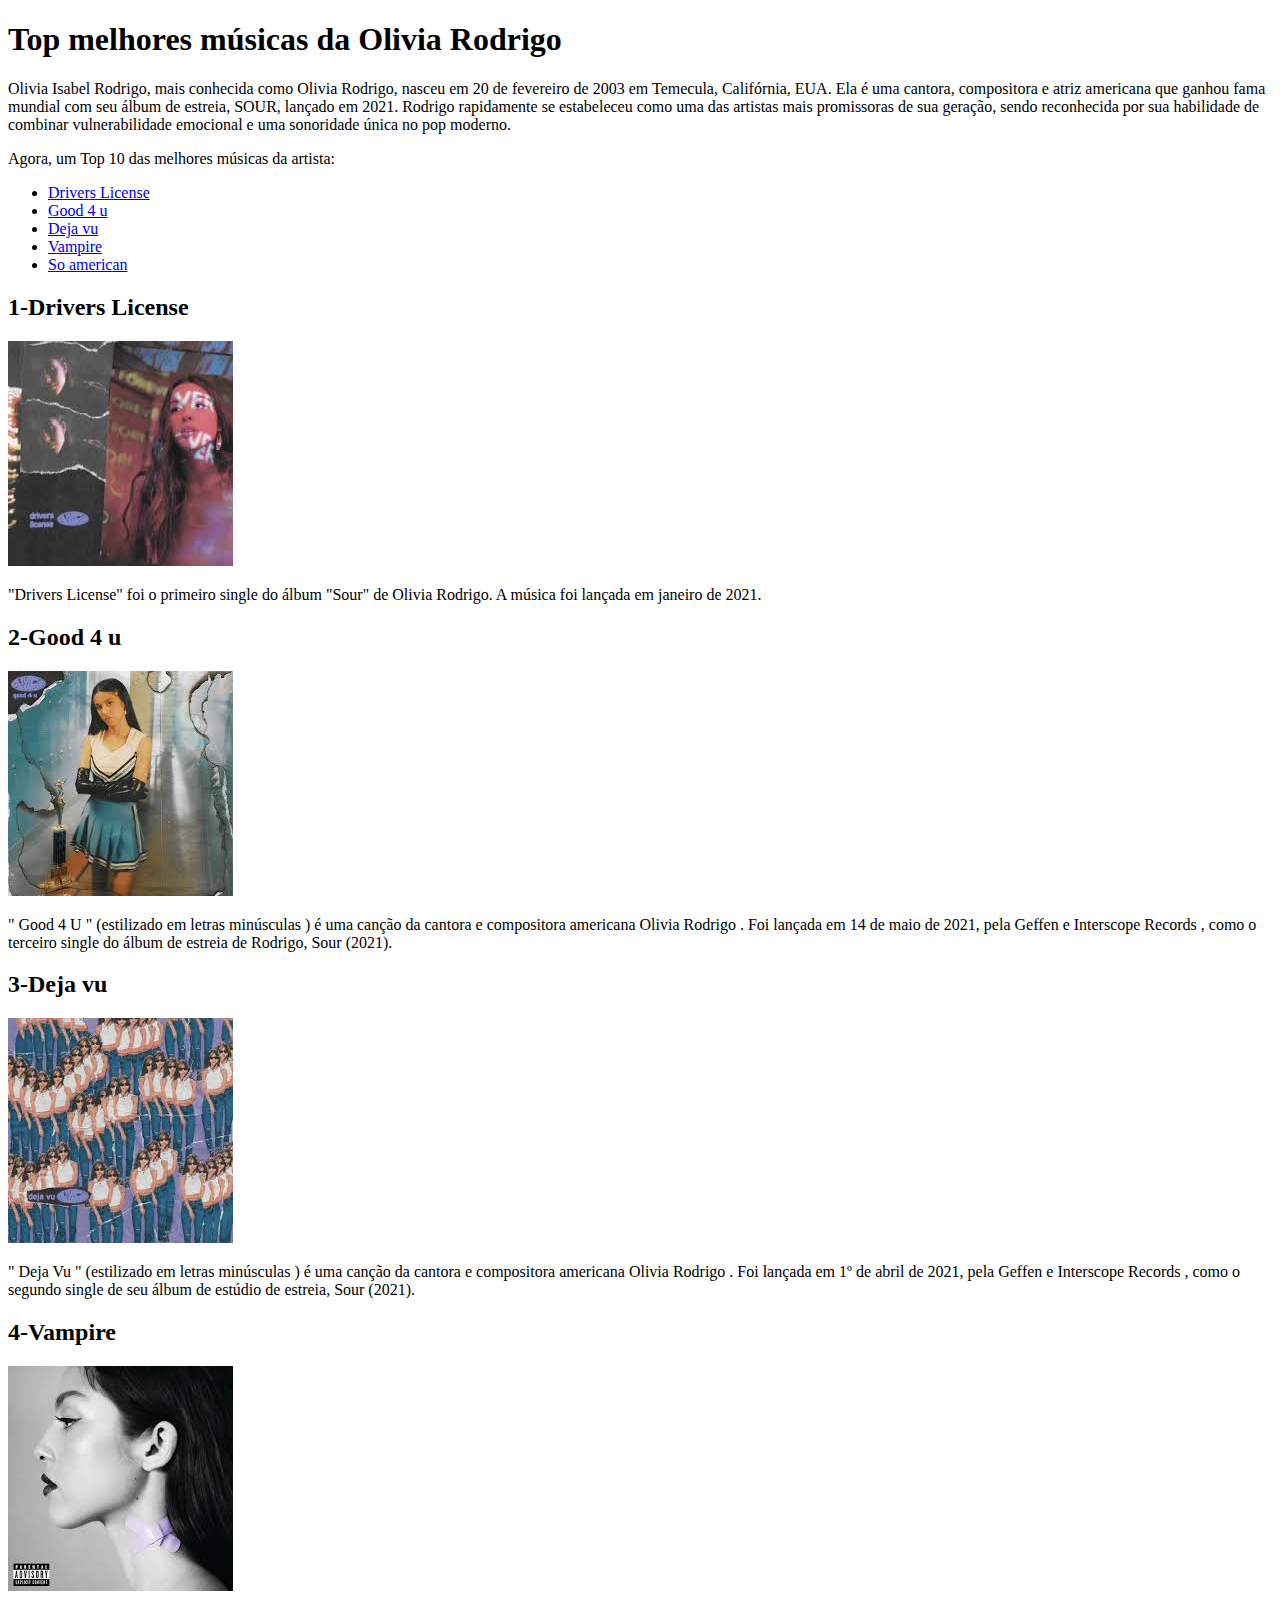
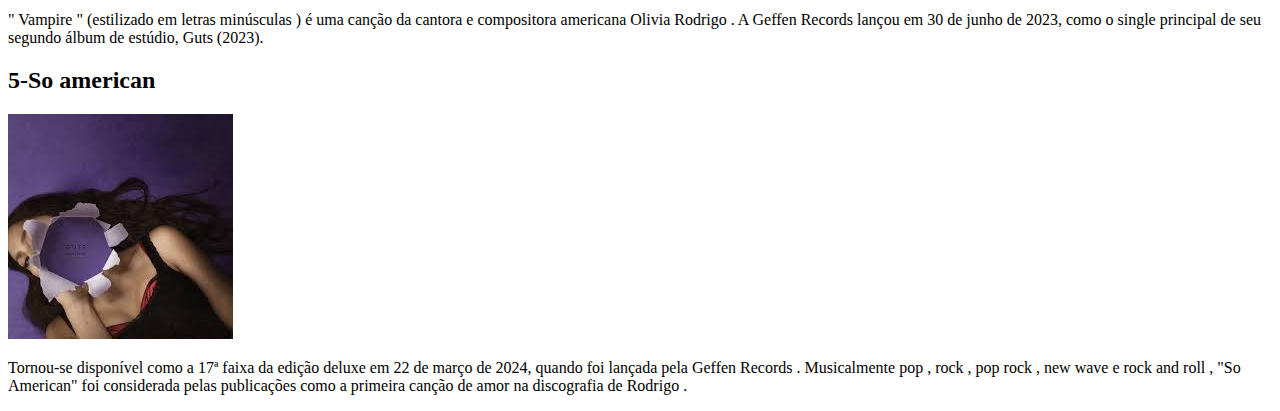
<file: index.html>
<!DOCTYPE html>
<html lang="pt-br">
<head>
    <meta charset="UTF-8">
    <meta name="viewport" content="width=device-width, initial-scale=1.0">
    <title>As melhores músicas da Olivia Rodrigo</title>
</head>
</body>
    <h1>Top melhores músicas da Olivia Rodrigo</h1>
    <p>Olivia Isabel Rodrigo, mais conhecida como Olivia Rodrigo, nasceu em 20 de fevereiro de 2003 em Temecula, Califórnia, EUA. Ela é uma cantora, compositora e atriz americana que ganhou fama mundial com seu álbum de estreia, SOUR, lançado em 2021. Rodrigo rapidamente se estabeleceu como uma das artistas mais promissoras de sua geração, sendo reconhecida por sua habilidade de combinar vulnerabilidade emocional e uma sonoridade única no pop moderno.</p>
    <p>Agora, um Top 10 das melhores músicas da artista:</p>
    <ul>
        <li><a href="#driverslicense">Drivers License</a></li>
        <li><a href="#good4u">Good 4 u</a></li>
        <li><a href="#dejavu">Deja vu</a></li>
        <li><a href="#vampire">Vampire</a></li>
        <li><a href="#soamerican">So american</a></li>
        
    </ul>
    
    
    <h2 id="driverslicense">1-Drivers License</h2>
    <a href="pages/drivers.html"><img src="[data-uri]" alt=""></a>
    <p>"Drivers License" foi o primeiro single do álbum "Sour" de Olivia Rodrigo. 
        A música foi lançada em janeiro de 2021. </p>

    <h2 id="good4u"> 2-Good 4 u</h2>
    <a href="pages/good.html"><img src="[data-uri]" alt=""></a>
    <p>" Good 4 U " (estilizado em letras minúsculas ) é uma canção da cantora e compositora americana Olivia Rodrigo . Foi lançada em 14 de maio de 2021, pela Geffen e Interscope Records , como o terceiro single do álbum de estreia de Rodrigo, Sour (2021).</p>

    <h2 id="dejavu"> 3-Deja vu</h2>
    <a href="pages/deja.html"><img src="[data-uri]" alt=""></a>
    <p>" Deja Vu " (estilizado em letras minúsculas ) é uma canção da cantora e compositora americana Olivia Rodrigo . Foi lançada em 1º de abril de 2021, pela Geffen e Interscope Records , como o segundo single de seu álbum de estúdio de estreia, Sour (2021).</p>

    <h2 id="vampire"> 4-Vampire</h2>
        <a href="pages/vampire.html"><img src="[data-uri]" alt=""></a>
        <p>" Vampire " (estilizado em letras minúsculas ) é uma canção da cantora e compositora americana Olivia Rodrigo . A Geffen Records lançou em 30 de junho de 2023, como o single principal de seu segundo álbum de estúdio, Guts (2023).</p>

    
    <h2 id="soamerican"> 5-So american</h2>
    <a href="pages/american.html"><img src="[data-uri]" alt=""></a>
    <p>Tornou-se disponível como a 17ª faixa da edição deluxe em 22 de março de 2024, quando foi lançada pela Geffen Records . Musicalmente pop , rock , pop rock , new wave e rock and roll , "So American" foi considerada pelas publicações como a primeira canção de amor na discografia de Rodrigo .</p>
    
</body>
</html>
</file>
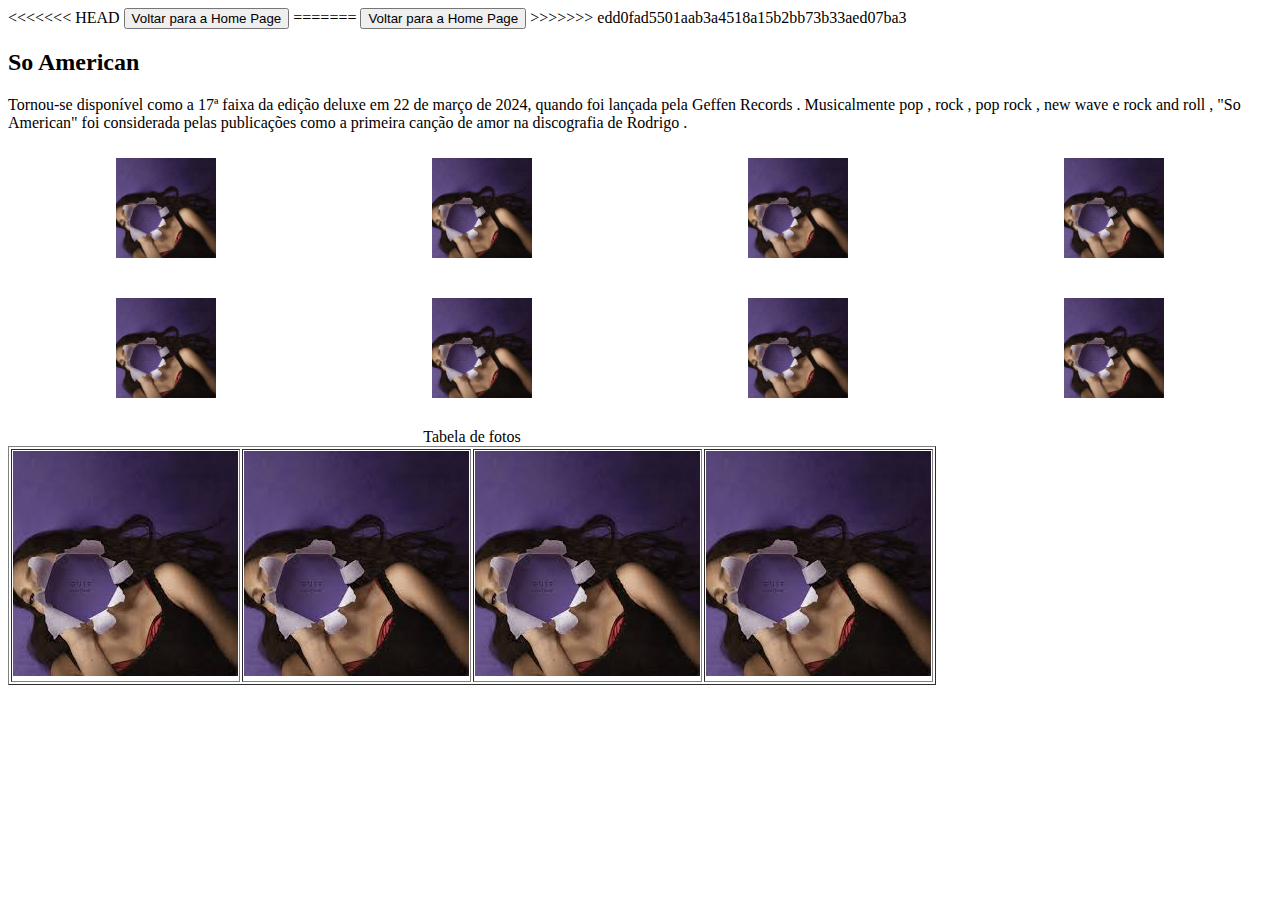
<file: pages/american.html>
<!DOCTYPE html>
<html lang="pt-br">
<head>
    <meta charset="UTF-8">
    <meta name="viewport" content="width=device-width, initial-scale=1.0">
    <title>So American</title>

    <!DOCTYPE html>
<html lang="pt-BR">
<head>
  <meta charset="UTF-8">
  <title>Página Exemplo</title>
</head>
<body>

<<<<<<< HEAD
  <button onclick="window.location.href='file:/D:/Mariana%20Cavallin/projetobanda-1/projetobanda/index.html'">Voltar para a Home Page</button>
=======
  <button onclick="window.location.href='file:///D:/Mariana%20Cavallin/projetobanda/index.html'">Voltar para a Home Page</button>
>>>>>>> edd0fad5501aab3a4518a15b2bb73b33aed07ba3
</body>
</html>

    <table border="1">
        <caption>Tabela de fotos</caption>
        <tr>
           <td><img src="[data-uri]" alt="Imagem 1" width="225"></td>
           
           <td><img src="[data-uri]" alt="Imagem 1" width="225"></td>
           
           <td><img src="[data-uri]" alt="Imagem 1" width="225"></td>
           
           <td><img src="[data-uri]" alt="Imagem 1" width="225"></td>
           

        </tr>
    
    <style> 
        /* Definindo o estilo para a lista */
        .imagem-lista {
            list-style-type: none; /* Remover marcadores da lista */
            padding: 0; /* Remover o padding da lista */
            display: flex; /* Usar Flexbox para alinhar horizontalmente */
            justify-content: space-around; /* Espaçamento uniforme entre as imagens */
        }

        .imagem-lista li {
            margin: 10px; /* Espaçamento entre as imagens */
        }

        .imagem-lista img {
            width: 100px; /* Tamanho fixo para as imagens */
            height: auto;
        }
    </style>
</head>
<body>

    <h2>So American</h2>
    <p>Tornou-se disponível como a 17ª faixa da edição deluxe em 22 de março de 2024, quando foi lançada pela Geffen Records . Musicalmente pop , rock , pop rock , new wave e rock and roll , "So American" foi considerada pelas publicações como a primeira canção de amor na discografia de Rodrigo .</p>
    
    <ul class="imagem-lista">
        <li><img src="[data-uri]" alt="Imagem 1" width="225"></li>
        <li><img src="[data-uri]" alt="Imagem 1" width="225"></li>
        <li><img src="[data-uri]" alt="Imagem 1" width="225"></li>
        <li><img src="[data-uri]" alt="Imagem 1" width="225"></li>
    
    </ul>
    <ul class="imagem-lista">
        <li><img src="[data-uri]" alt="Imagem 1" width="225"></li>
        <li><img src="[data-uri]" alt="Imagem 1" width="225"></li>
        <li><img src="[data-uri]" alt="Imagem 1" width="225"></li>
        <li><img src="[data-uri]" alt="Imagem 1" width="225"></li>
    
    </ul>

</body>
</html>
</file>
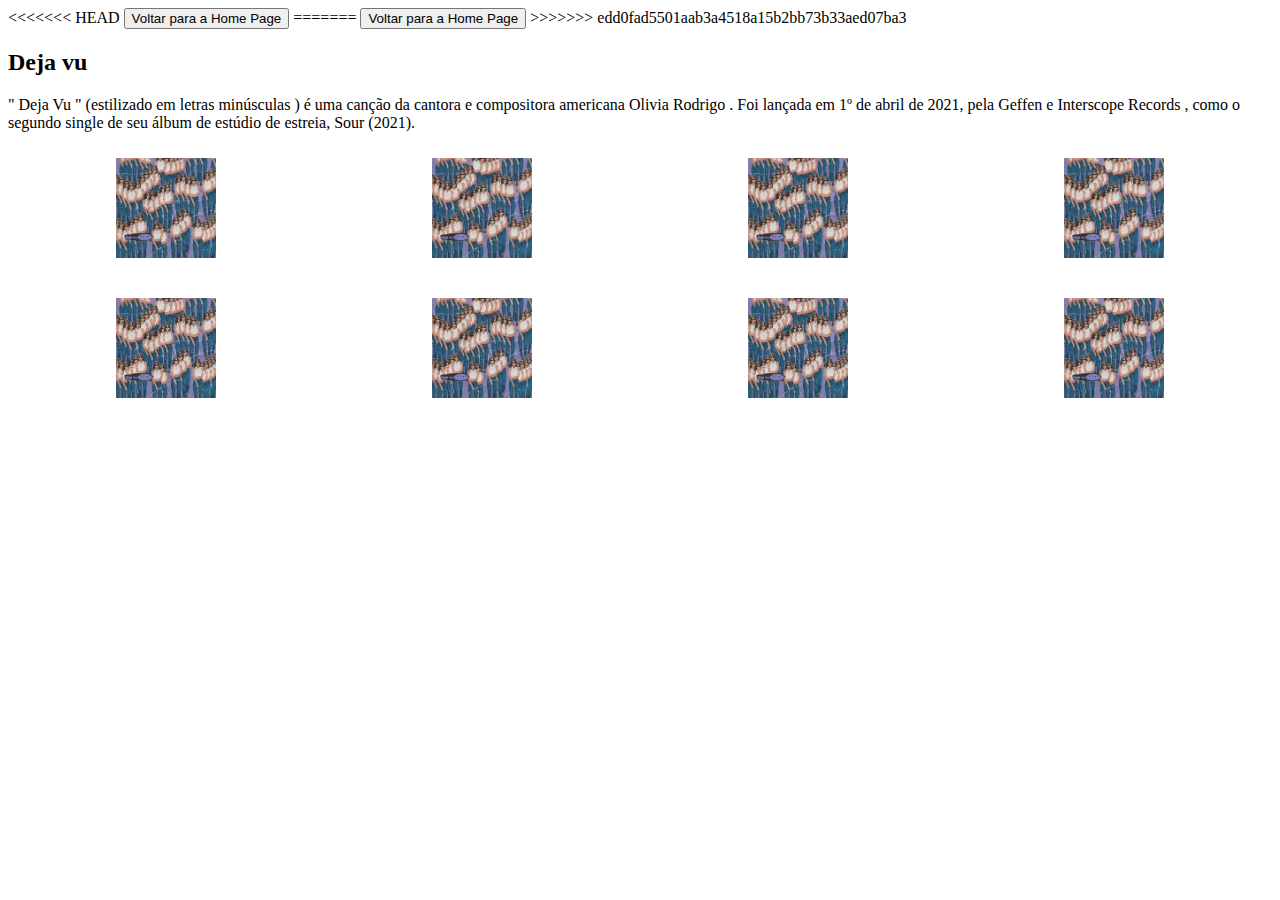
<file: pages/deja.html>
<!DOCTYPE html>
<html lang="pt-br">
<head>
    <meta charset="UTF-8">
    <meta name="viewport" content="width=device-width, initial-scale=1.0">
    <title>Deja vu</title>
</head>
<body>
    
    <!DOCTYPE html>
    <html lang="pt-BR">
    <head>
      <meta charset="UTF-8">
      <title>Página Exemplo</title>
    </head>
    <body>
    
<<<<<<< HEAD
      <button onclick="window.location.href='file:/D:/Mariana%20Cavallin/projetobanda-1/projetobanda/index.html'">Voltar para a Home Page</button>
=======
      <button onclick="window.location.href='file:///D:/Mariana%20Cavallin/projetobanda/index.html'">Voltar para a Home Page</button>
>>>>>>> edd0fad5501aab3a4518a15b2bb73b33aed07ba3
    </body>
    </html>
    
    
         
    <style> 
        /* Definindo o estilo para a lista */
        .imagem-lista {
            list-style-type: none; /* Remover marcadores da lista */
            padding: 0; /* Remover o padding da lista */
            display: flex; /* Usar Flexbox para alinhar horizontalmente */
            justify-content: space-around; /* Espaçamento uniforme entre as imagens */
        }

        .imagem-lista li {
            margin: 10px; /* Espaçamento entre as imagens */
        }

        .imagem-lista img {
            width: 100px; /* Tamanho fixo para as imagens */
            height: auto;
        }
    </style>
</head>
<body>

    <h2>Deja vu</h2>
    <p>" Deja Vu " (estilizado em letras minúsculas ) é uma canção da cantora e compositora americana Olivia Rodrigo . Foi lançada em 1º de abril de 2021, pela Geffen e Interscope Records , como o segundo single de seu álbum de estúdio de estreia, Sour (2021).</p>


    <ul class="imagem-lista">
        <li><img src="[data-uri]" alt="Imagem 1" width="225"></li>
        <li><img src="[data-uri]" alt="Imagem 1" width="225"></li>
       <li><img src="[data-uri]" alt="Imagem 1" width="225"></li>
       <li><img src="[data-uri]" alt="Imagem 1" width="225"></li>
    
    </ul>
    <ul class="imagem-lista">
          <li><img src="[data-uri]" alt="Imagem 1" width="225"></li>
          <li><img src="[data-uri]" alt="Imagem 1" width="225"></li>
          <li><img src="[data-uri]" alt="Imagem 1" width="225"></li>
          <li><img src="[data-uri]" alt="Imagem 1" width="225"></li>

    
    </ul>
</body>
</html>
</file>
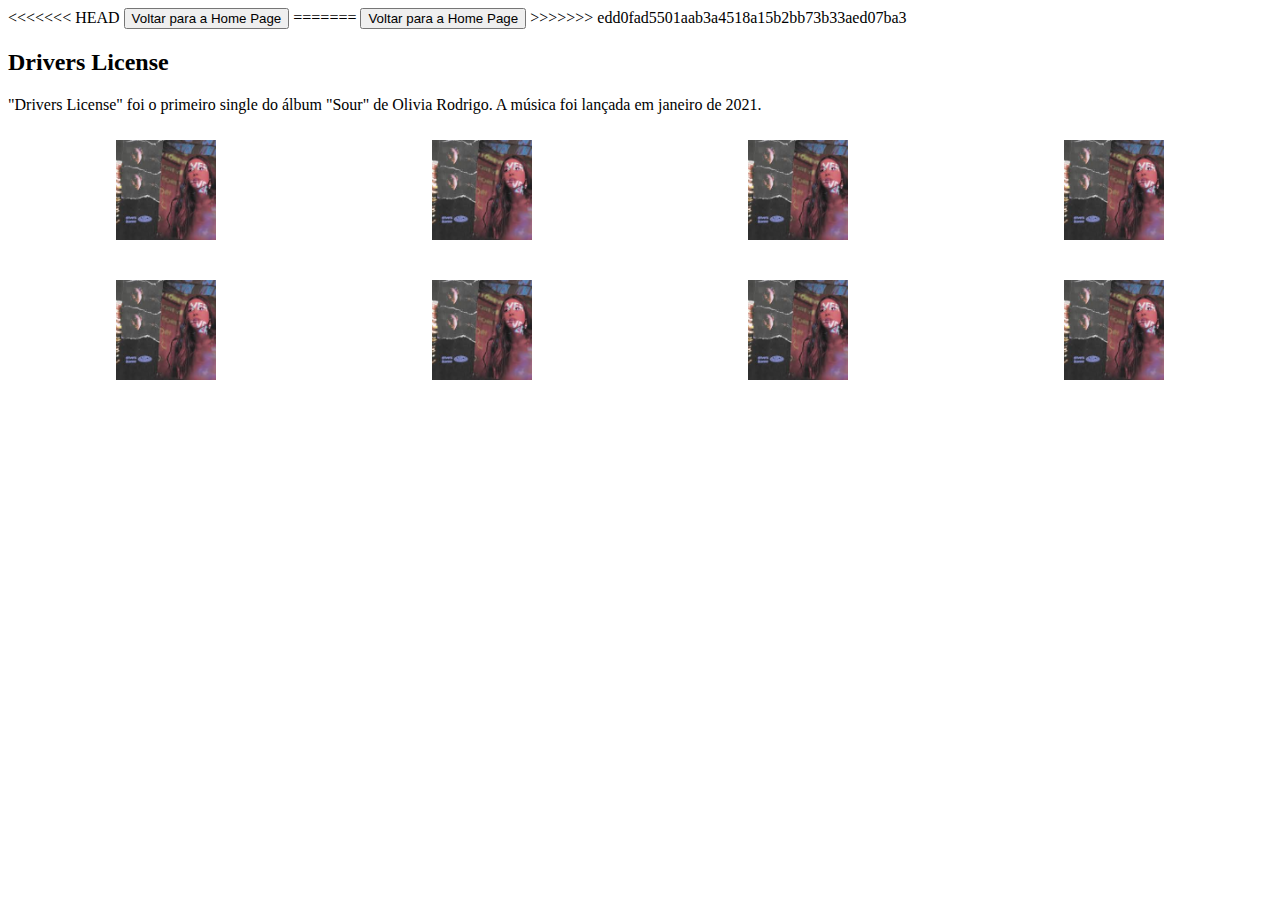
<file: pages/drivers.html>
<!DOCTYPE html>
<html lang="pt-br">
<head>
    <meta charset="UTF-8">
    <meta name="viewport" content="width=device-width, initial-scale=1.0">
    <title>Drivers License</title>
</head>
<body>
    
    <!DOCTYPE html>
    <html lang="pt-BR">
    <head>
      <meta charset="UTF-8">
      <title>Página Exemplo</title>
    </head>
    <body>

<<<<<<< HEAD
      <button onclick="window.location.href='file:../index.html'">Voltar para a Home Page</button>
=======
      <button onclick="window.location.href='file:///D:/Mariana%20Cavallin/projetobanda/index.html'">Voltar para a Home Page</button>
>>>>>>> edd0fad5501aab3a4518a15b2bb73b33aed07ba3
    </body>
    </html>
    
        
         
    <style> 
        /* Definindo o estilo para a lista */
        .imagem-lista {
            list-style-type: none; /* Remover marcadores da lista */
            padding: 0; /* Remover o padding da lista */
            display: flex; /* Usar Flexbox para alinhar horizontalmente */
            justify-content: space-around; /* Espaçamento uniforme entre as imagens */
        }

        .imagem-lista li {
            margin: 10px; /* Espaçamento entre as imagens */
        }

        .imagem-lista img {
            width: 100px; /* Tamanho fixo para as imagens */
            height: auto;
        }
    </style>
</head>
<body>

    <h2>Drivers License</h2>
    <p>"Drivers License" foi o primeiro single do álbum "Sour" de Olivia Rodrigo. 
        A música foi lançada em janeiro de 2021. </p>
    <ul class="imagem-lista">
        <li><img src="[data-uri]" alt="Imagem 1" width="225"></li>
          <li><img src="[data-uri]" alt="Imagem 1" width="225"></li>
            <li><img src="[data-uri]" alt="Imagem 1" width="225"></li>
              <li><img src="[data-uri]" alt="Imagem 1" width="225"></li>

    
    </ul>
    <ul class="imagem-lista">
            <li><img src="[data-uri]" alt="Imagem 1" width="225"></li>
              <li><img src="[data-uri]" alt="Imagem 1" width="225"></li>
                <li><img src="[data-uri]" alt="Imagem 1" width="225"></li>
                  <li><img src="[data-uri]" alt="Imagem 1" width="225"></li>

    
    </ul>
</body>
</html>
</file>
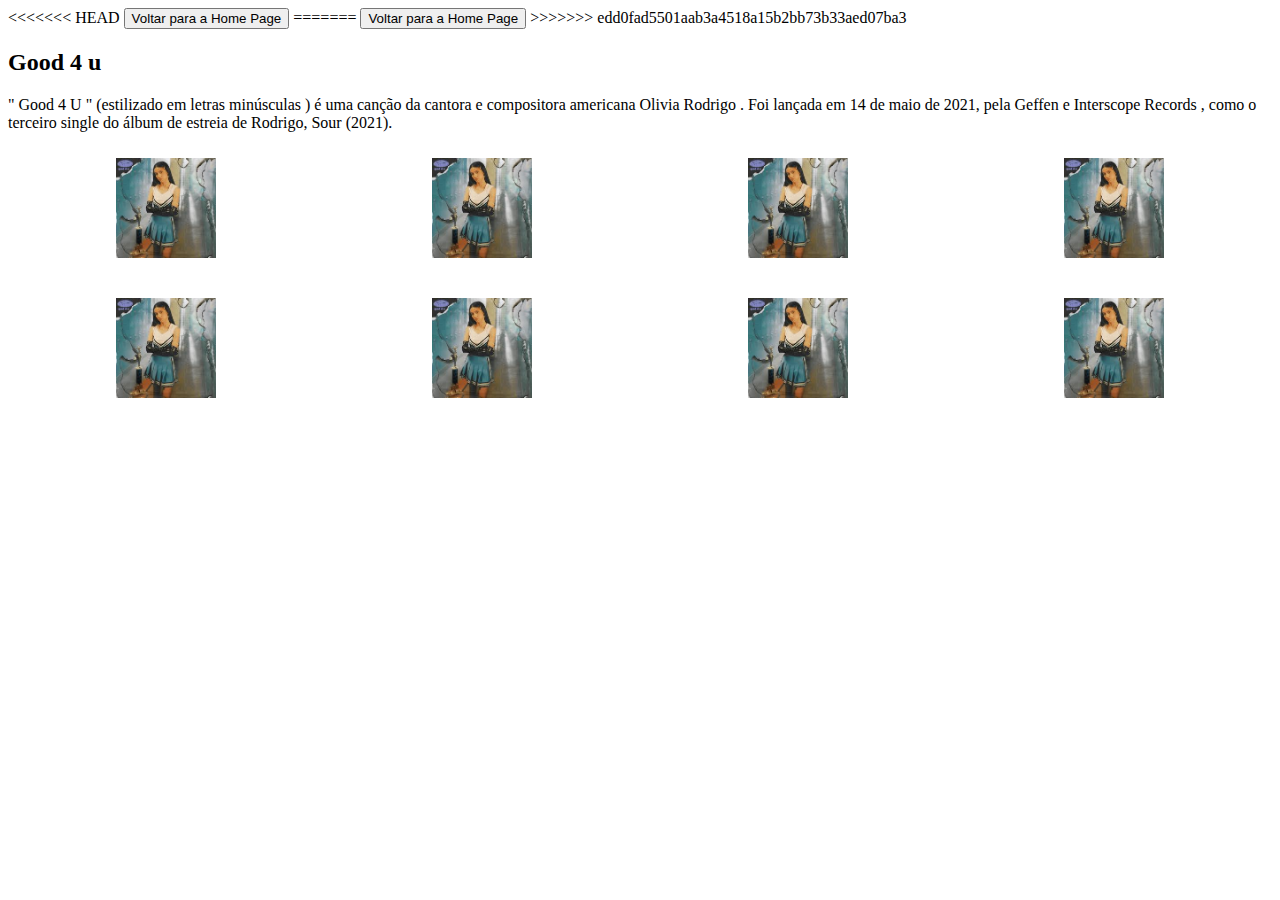
<file: pages/good.html>
<!DOCTYPE html>
<html lang="pt-br">
<head>
    <meta charset="UTF-8">
    <meta name="viewport" content="width=device-width, initial-scale=1.0">
    <title>Good 4 u</title>
</head>
<body>
    
    <!DOCTYPE html>
    <html lang="pt-BR">
    <head>
      <meta charset="UTF-8">
      <title>Página Exemplo</title>
    </head>
    <body>
<<<<<<< HEAD
      <button onclick="window.location.href='file:/D:/Mariana%20Cavallin/projetobanda-1/projetobanda/index.html'">Voltar para a Home Page</button>
=======
      <button onclick="window.location.href='file:///D:/Mariana%20Cavallin/projetobanda/index.html'">Voltar para a Home Page</button>
>>>>>>> edd0fad5501aab3a4518a15b2bb73b33aed07ba3
    </body>
    </html>
    
         
    <style> 
        /* Definindo o estilo para a lista */
        .imagem-lista {
            list-style-type: none; /* Remover marcadores da lista */
            padding: 0; /* Remover o padding da lista */
            display: flex; /* Usar Flexbox para alinhar horizontalmente */
            justify-content: space-around; /* Espaçamento uniforme entre as imagens */
        }

        .imagem-lista li {
            margin: 10px; /* Espaçamento entre as imagens */
        }

        .imagem-lista img {
            width: 100px; /* Tamanho fixo para as imagens */
            height: auto;
        }
    </style>
</head>
<body>

    <h2>Good 4 u</h2>
    <p>" Good 4 U " (estilizado em letras minúsculas ) é uma canção da cantora e compositora americana Olivia Rodrigo . Foi lançada em 14 de maio de 2021, pela Geffen e Interscope Records , como o terceiro single do álbum de estreia de Rodrigo, Sour (2021).</p>
    <ul class="imagem-lista">
        <li><img src="[data-uri]" alt="Imagem 1" width="225"></li>
        <li><img src="[data-uri]" alt="Imagem 1" width="225"></li>
        <li><img src="[data-uri]" alt="Imagem 1" width="225"></li>
        <li><img src="[data-uri]" alt="Imagem 1" width="225"></li>

    
    </ul>
    <ul class="imagem-lista">
          <li><img src="[data-uri]" alt="Imagem 1" width="225"></li>
          <li><img src="[data-uri]" alt="Imagem 1" width="225"></li>
          <li><img src="[data-uri]" alt="Imagem 1" width="225"></li>
          <li><img src="[data-uri]" alt="Imagem 1" width="225"></li>

    
    </ul>
    
</body>
</html>
</file>
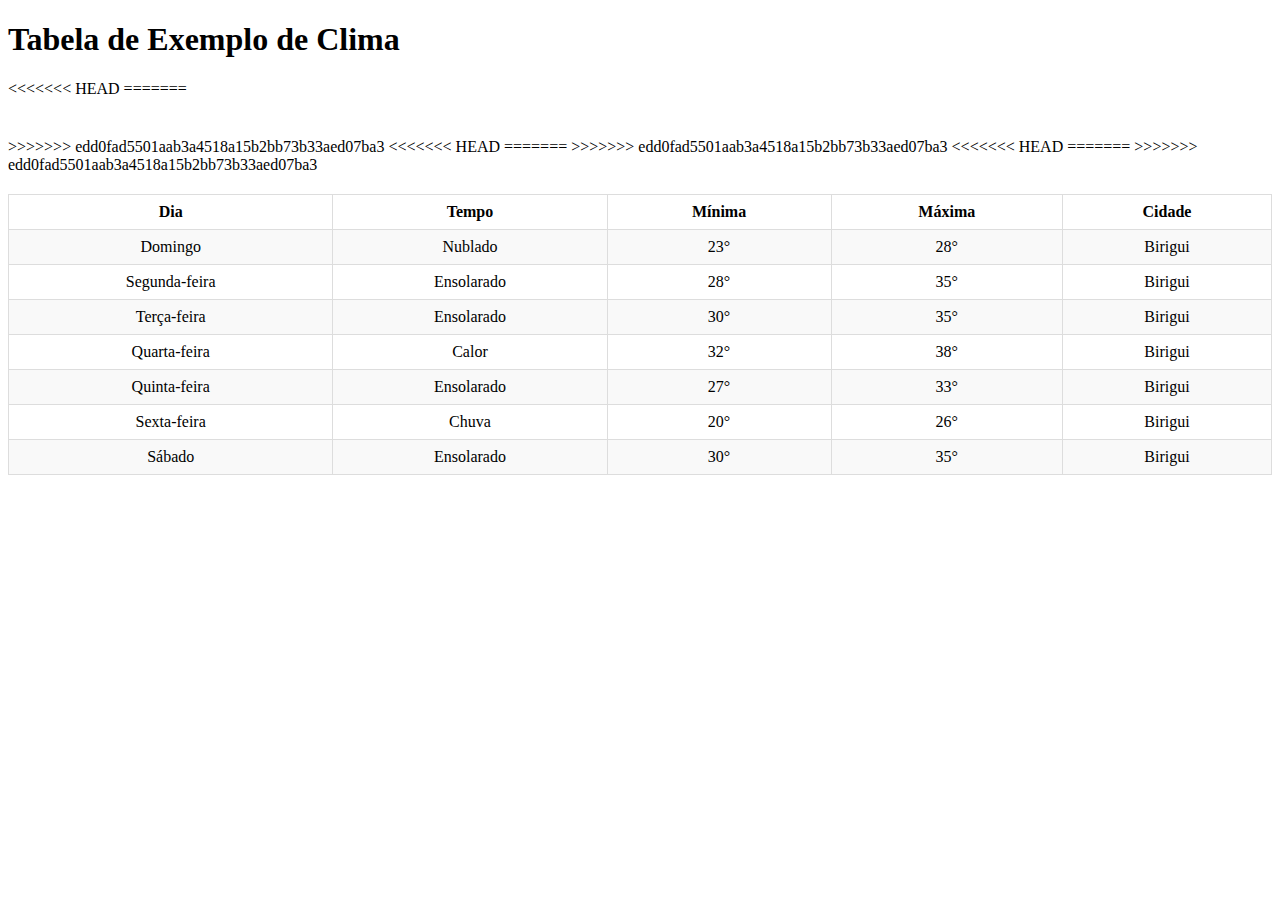
<file: pages/tabela.html>
<!DOCTYPE html>
<html lang="pt-br">

<head>
    <meta charset="UTF-8">
    <meta name="viewport" content="width=device-width, initial-scale=1.0">
    <title>Tabela de Exemplo</title>
    <style>
        table {
            width: 100%;
            border-collapse: collapse;
            margin: 20px 0;
        }

        th,
        td {
            padding: 8px 12px;
            text-align: center;
            border: 1px solid #ddd;
        }

        th {
<<<<<<< HEAD
            background-color: #c70bc7;
=======
            background-color: #695f5f;
>>>>>>> edd0fad5501aab3a4518a15b2bb73b33aed07ba3
        }

        tr:nth-child(even) {
            background-color: #f9f9f9;
        }

        tr:hover {
<<<<<<< HEAD
            background-color: #ee8e8e;
=======
            background-color: #992020;
>>>>>>> edd0fad5501aab3a4518a15b2bb73b33aed07ba3
        }
    </style>
</head>

<body>

    <h1>Tabela de Exemplo de Clima</h1>

<<<<<<< HEAD
    <table border="2">
=======
    <table>
>>>>>>> edd0fad5501aab3a4518a15b2bb73b33aed07ba3
        <thead>
            <tr>
                <th>Dia</th>
                <th>Tempo</th>
                <th>Mínima</th>
                <th>Máxima</th>
                <th>Cidade</th>
            </tr>
<<<<<<< HEAD
        </thead>
        <tbody>
            
         <tr>
=======
            <tr>
>>>>>>> edd0fad5501aab3a4518a15b2bb73b33aed07ba3
                <td>Domingo</td>
                <td>Nublado</td>
                <td>23°</td>
                <td>28°</td>
                <td>Birigui</td>
            <tr>
                <td>Segunda-feira</td>
                <td>Ensolarado</td>
                <td>28°</td>
                <td>35°</td>
                <td>Birigui</td>
            </tr>
            <tr>
                <td>Terça-feira</td>
                <td>Ensolarado</td>
                <td>30°</td>
                <td>35°</td>
                <td>Birigui</td>
            </tr>
            <tr>
                <td>Quarta-feira</td>
                <td>Calor</td>
                <td>32°</td>
                <td>38°</td>
                <td>Birigui</td>
            </tr>
            <tr>
                <td>Quinta-feira</td>
                <td>Ensolarado</td>
                <td>27°</td>
                <td>33°</td>
                <td>Birigui</td>
            </tr>
            <tr>
                <td>Sexta-feira</td>
                <td>Chuva</td>
                <td>20°</td>
                <td>26°</td>
                <td>Birigui</td>
            </tr>
            <tr>
                <td>Sábado</td>
                <td>Ensolarado</td>
                <td>30°</td>
                <td>35°</td>
                <td>Birigui</td>
            </tr>
<<<<<<< HEAD
       
=======
        </thead>
>>>>>>> edd0fad5501aab3a4518a15b2bb73b33aed07ba3
        <tbody
</file>
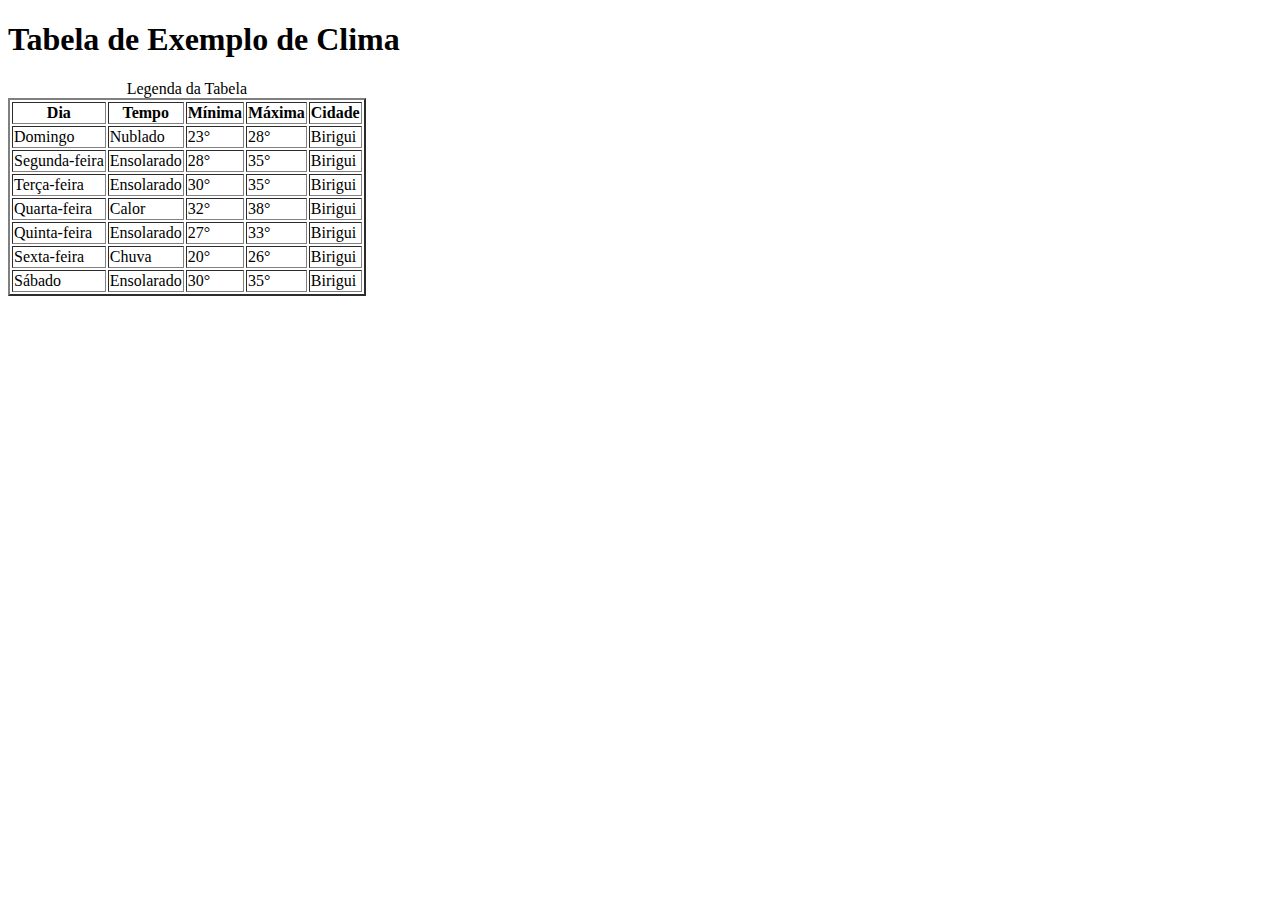
<file: pages/tabela1.html>
<!DOCTYPE html>
<html lang="en">
<head>
    <meta charset="UTF-8">
    <meta name="viewport" content="width=device-width, initial-scale=1.0">
    <title>Document</title>
</head>
<body>
    <h1>Tabela de Exemplo de Clima</h1>
    
    <table border="2">
        <caption>Legenda da Tabela</caption>
        <thead>
            <tr>
                <th>Dia</th>
                <th>Tempo</th>
                <th>Mínima</th>
                <th>Máxima</th>
                <th>Cidade</th>
            </tr>
        </thead>
        <tbody>
            <tr>

                <td>Domingo</td>
                <td>Nublado</td>
                <td>23°</td>
                <td>28°</td>
                <td>Birigui</td>
            </tr>
            <tr>
                <td>Segunda-feira</td>
                <td>Ensolarado</td>
                <td>28°</td>
                <td>35°</td>
                <td>Birigui</td>
            </tr>
            <tr>
                <td>Terça-feira</td>
                <td>Ensolarado</td>
                <td>30°</td>
                <td>35°</td>
                <td>Birigui</td>
            </tr>
            <tr>
                <td>Quarta-feira</td>
                <td>Calor</td>
                <td>32°</td>
                <td>38°</td>
                <td>Birigui</td>
            </tr>
            <tr>
                <td>Quinta-feira</td>
                <td>Ensolarado</td>
                <td>27°</td>
                <td>33°</td>
                <td>Birigui</td>
            </tr>
            <tr>
                <td>Sexta-feira</td>
                <td>Chuva</td>
                <td>20°</td>
                <td>26°</td>
                <td>Birigui</td>
            </tr>
            <tr>
                <td>Sábado</td>
                <td>Ensolarado</td>
                <td>30°</td>
                <td>35°</td>
                <td>Birigui</td>
            </tr>
        </tbody>
    </table>
</body>
</html>
</file>
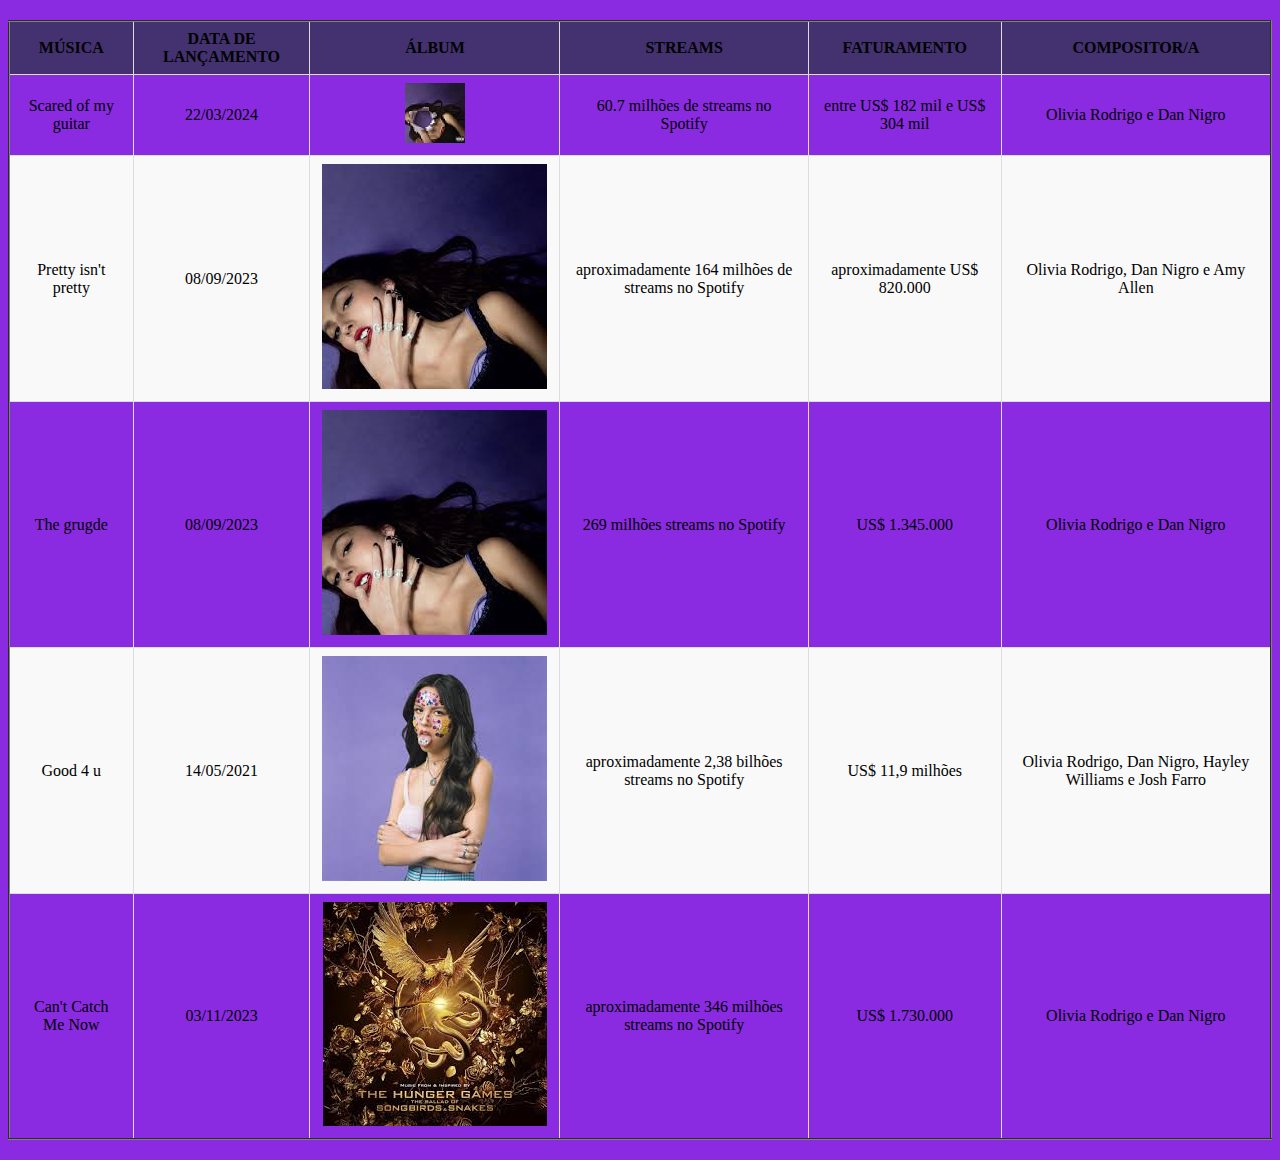
<file: pages/tabela2.html>
<!DOCTYPE html>
<html lang="PT-BR">
<head>
    <meta charset="UTF-8">
    <meta name="viewport" content="width=device-width, initial-scale=1.0">
    <title>TABELA 2</title>
    <link rel="stylesheet" href="../css/estilo.css">
    <style>
        table {
            width: 100%;
            border-collapse: collapse;
            margin: 20px 0;
        }

        th,
        td {
            padding: 8px 12px;
            text-align: center;
            border: 1px solid #ddd;
        }

        th {
            background-color: #443170;
        }

        tr:nth-child(even) {
            background-color: #f9f9f9;
        }

        tr:hover {
            background-color: #ffd905;
        }
    </style>
</head>
<body>

    <table border="2">
        <thead>
        <tr>
            <th>MÚSICA</th>
            <th>DATA DE LANÇAMENTO</th>
            <th>ÁLBUM</th>
            <th>STREAMS</th>
            <th>FATURAMENTO</th>
            <th>COMPOSITOR/A</th>
        </tr>
    </thead>
   <tbody>
        <tr>
            <td>Scared of my guitar</td>
            <td>22/03/2024</td>
            <td><img src="../imagens/GUTS SPILLED.jfif" alt=""></td>
            <td> 60.7 milhões de streams no Spotify</td>
            <td>entre US$ 182 mil e US$ 304 mil</td>
            <td>Olivia Rodrigo e Dan Nigro</td>
        </tr>
        <tr>
            <td>Pretty isn't pretty</td>
            <td>08/09/2023 </td>
            <td><img src="../imagens/GUTS.jfif" alt=""></td>
            <td>aproximadamente 164 milhões de streams no Spotify</td>
            <td>aproximadamente US$ 820.000</td>
            <td>Olivia Rodrigo, Dan Nigro e Amy Allen</td>
        </tr>
        <tr> 
            <td>The grugde</td>
            <td>08/09/2023</td>
            <td><img src="../imagens/GUTS.jfif" alt=""></td>
            <td>269 milhões streams no Spotify</td>
            <td>US$ 1.345.000</td>
            <td>Olivia Rodrigo e Dan Nigro</td>
        </tr>
        <tr>
            <td>Good 4 u</td>
            <td>14/05/2021</td>
            <td><img src="../imagens/SOUR.jfif" alt=""></td>
            <td>aproximadamente 2,38 bilhões streams no Spotify</td>
            <td>US$ 11,9 milhões</td>
            <td>Olivia Rodrigo, Dan Nigro, Hayley Williams e Josh Farro</td>
        </tr>
            <tr>
                <td>Can't Catch Me Now</td>
                <td>03/11/2023</td>
                <td><img src="../imagens/JOGOS VORAZES.jfif" alt=""></td>
                <td>aproximadamente 346 milhões streams no Spotify</td>
                <td>US$ 1.730.000</td>
                <td>Olivia Rodrigo e Dan Nigro</td>
            </tr>
        </tbody>
    </table>

        
       
</body>
</html>
</file>
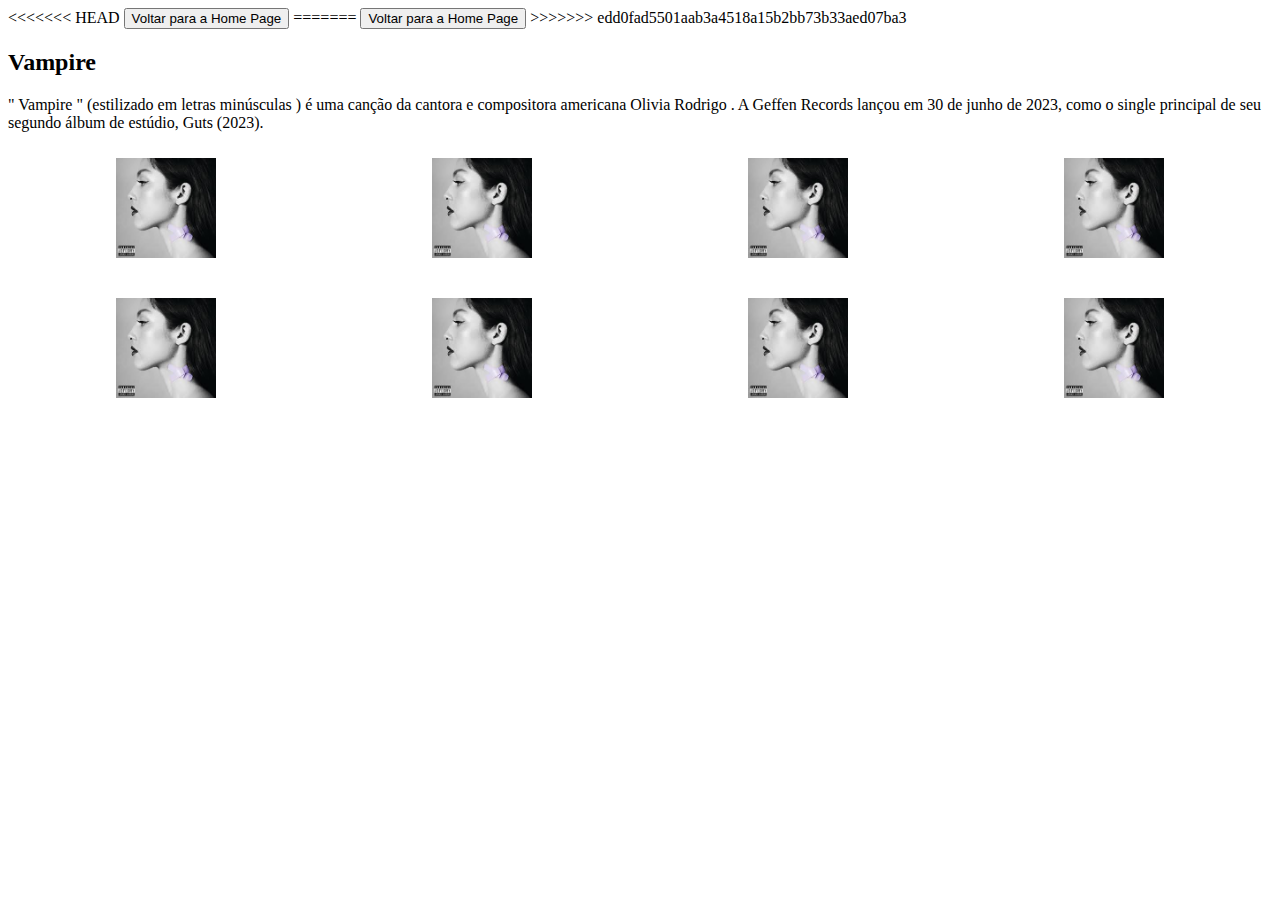
<file: pages/vampire.html>
<!DOCTYPE html>
<html lang="pt-br">
<head>
    <meta charset="UTF-8">
    <meta name="viewport" content="width=device-width, initial-scale=1.0">
    <title>Vampire</title>
</head>
<body>
    
    <!DOCTYPE html>
    <html lang="pt-BR">
    <head>
      <meta charset="UTF-8">
      <title>Página Exemplo</title>
    </head>
    <body>
<<<<<<< HEAD
      <button onclick="window.location.href='file:/D:/Mariana%20Cavallin/projetobanda-1/projetobanda/index.html'">Voltar para a Home Page</button>
=======
      <button onclick="window.location.href='file:///D:/Mariana%20Cavallin/projetobanda/index.html'">Voltar para a Home Page</button>
>>>>>>> edd0fad5501aab3a4518a15b2bb73b33aed07ba3
    </body>
    </html>
    

         
    <style> 
        /* Definindo o estilo para a lista */
        .imagem-lista {
            list-style-type: none; /* Remover marcadores da lista */
            padding: 0; /* Remover o padding da lista */
            display: flex; /* Usar Flexbox para alinhar horizontalmente */
            justify-content: space-around; /* Espaçamento uniforme entre as imagens */
        }

        .imagem-lista li {
            margin: 10px; /* Espaçamento entre as imagens */
        }

        .imagem-lista img {
            width: 100px; /* Tamanho fixo para as imagens */
            height: auto;
        }
    </style>
</head>
<body>

    <h2>Vampire</h2>
    <p>" Vampire " (estilizado em letras minúsculas ) é uma canção da cantora e compositora americana Olivia Rodrigo . A Geffen Records lançou em 30 de junho de 2023, como o single principal de seu segundo álbum de estúdio, Guts (2023).</p>
    <ul class="imagem-lista">
        <li><img src="[data-uri]" alt="Imagem 1" width="225"></li>
        <li><img src="[data-uri]" alt="Imagem 1" width="225"></li>
        <li><img src="[data-uri]" alt="Imagem 1" width="225"></li>
        <li><img src="[data-uri]" alt="Imagem 1" width="225"></li>

    
    </ul>
    <ul class="imagem-lista">
          <li><img src="[data-uri]" alt="Imagem 1" width="225"></li>
            <li><img src="[data-uri]" alt="Imagem 1" width="225"></li>
            <li><img src="[data-uri]" alt="Imagem 1" width="225"></li>
            <li><img src="[data-uri]" alt="Imagem 1" width="225"></li>

    
    </ul>

</body>
</html>

</body>
</html>
</file>
<file: css/estilo.css>
body {
    background-color: blueviolet;
}
</file>
